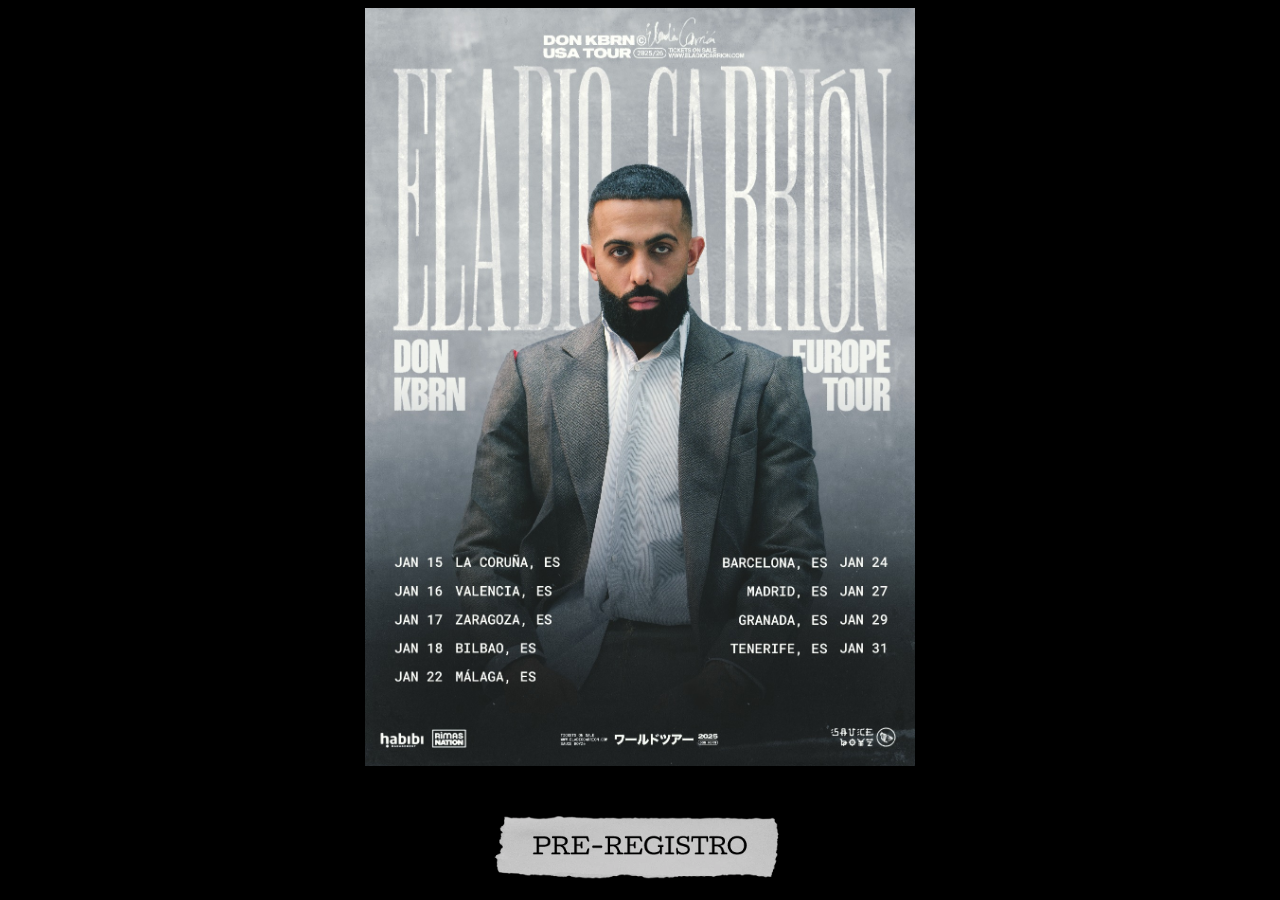
<file: index.html>
<!DOCTYPE html>
<html lang="es">
<head>
  <meta charset="UTF-8">
  <title>Nuevas Fechas Eladio Carrión España</title>
  <link rel="icon" href="Images/icono-donkbrn.png" type="image/x-icon">
  <link rel="stylesheet" href="CSS/Stylesheet3.css">
  <style>
   
  </style>
</head>
<body>

  <img src="Images/Poster.jpg" alt="Imagen de ejemplo">
<br><br>
  <a class="BotonPreRegistro" target="_blank" href="https://mailchi.mp/sfx-events/donkbron2026"><img src="Images/Pre-Registro.webp"/></a>

</body>
</html>
</file>
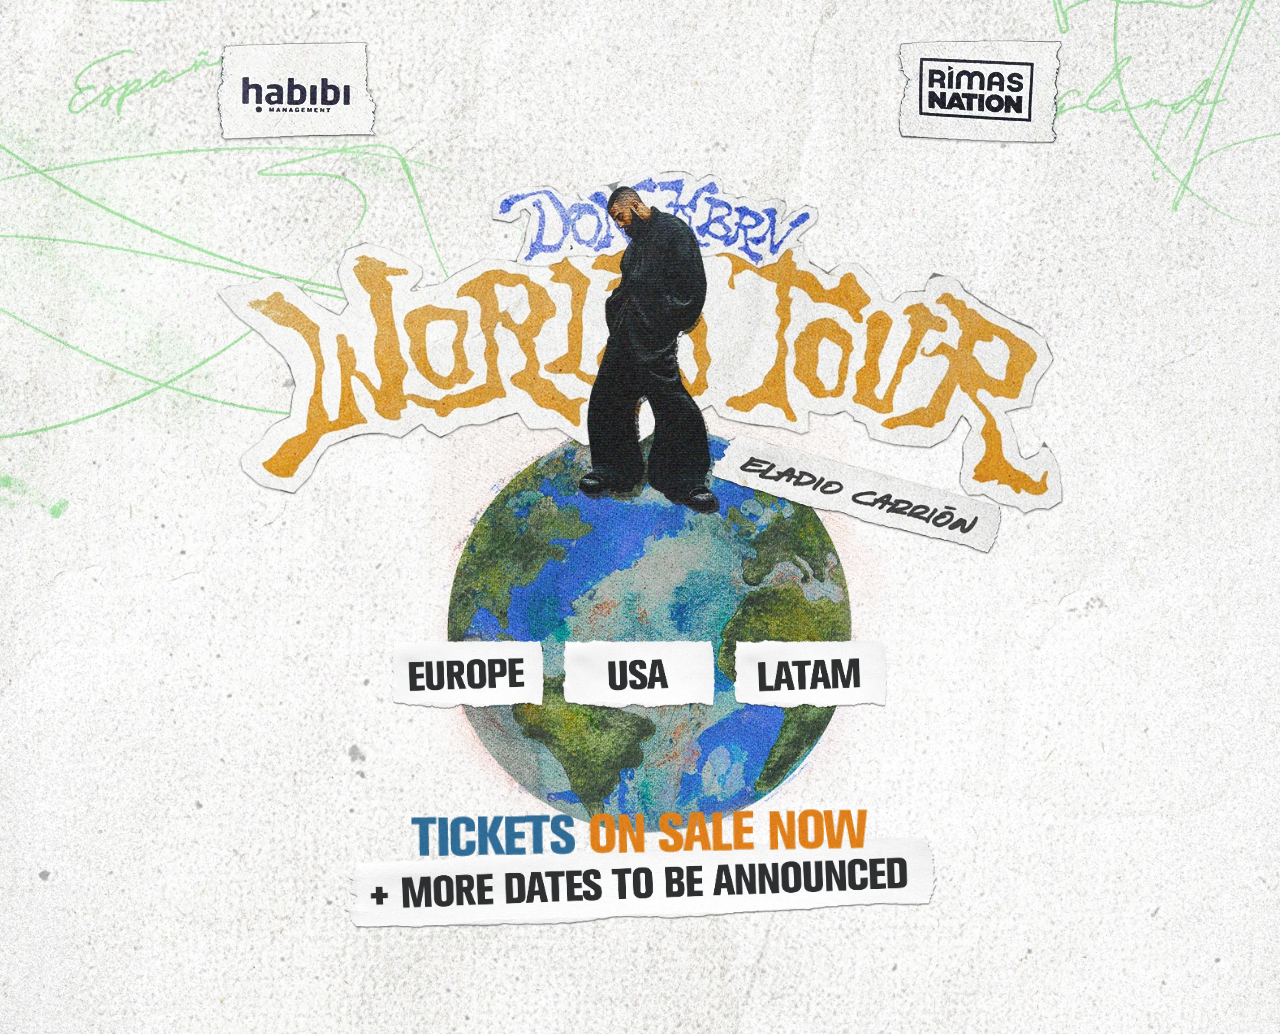
<file: old/index.html>
<!DOCTYPE html>
<html lang="es">
<head>
  <meta charset="UTF-8" />
  <meta name="viewport" content="width=device-width, initial-scale=1.0" />
  <title>Eladio Carrión | Don KBRN Tour</title>

  <link rel="stylesheet" href="CSS/stylesheet05.css">
  <link rel="icon" href="/images/DonKBRN_Favicon.png" type="image/png" />

  <meta name="description" content="Eladio Carrión - Don KBRN Tour: fechas, ciudades y detalles de los shows. ¡No te lo pierdas!" />
  <meta name="robots" content="index, follow" />

  <!-- Canonical URL -->
  <link rel="canonical" href="https://donkbrn.com/" />

  <!-- Open Graph -->
  <meta property="og:title" content="Eladio Carrión | Don KBRN Tour" />
  <meta property="og:description" content="Eladio Carrión presenta Don KBRN Tour: fechas, ciudades y detalles de los shows. ¡No te lo pierdas!" />
  <meta property="og:image" content="https://donkbrn.com/images/portada.png" />
  <meta property="og:url" content="https://donkbrn.com/" />
  <meta property="og:type" content="website" />
  <meta property="og:site_name" content="Don KBRN Tour - Eladio Carrión" />

  <!-- Twitter Card -->
  <meta name="twitter:card" content="summary_large_image" />
  <meta name="twitter:title" content="Eladio Carrión | Don KBRN Tour" />
  <meta name="twitter:description" content="Eladio Carrión presenta Don KBRN Tour: fechas, ciudades y detalles de los shows. ¡No te lo pierdas!" />
  <meta name="twitter:image" content="https://donkbrn.com/images/portada.png" />
  <meta name="twitter:url" content="https://donkbrn.com/" />

  <!-- Structured Data (JSON-LD) -->
  <script type="application/ld+json">
    {
      "@context": "https://schema.org",
      "@graph": [
        {
          "@type": "Event",
          "name": "Eladio Carrión - Don KBRN Tour - Ibiza, Spain",
          "startDate": "2025-06-17",
          "eventAttendanceMode": "https://schema.org/OfflineEventAttendanceMode",
          "location": {
            "@type": "Place",
            "name": "USHUAIA IBIZA",
            "address": {
              "@type": "PostalAddress",
              "addressLocality": "Ibiza, Spain",
              "addressCountry": ""
            }
          },
          "image": "https://donkbrn.com/images/portada.png",
          "description": "Eladio Carrión en concierto - Don KBRN Tour.",
          "url": "https://www.theushuaiaexperience.com/es/club/eventos/eladio-carrion",
          "performer": {
            "@type": "MusicGroup",
            "name": "Eladio Carrión",
            "sameAs": "https://www.instagram.com/eladiocarrion/"
          }
        },
        {
          "@type": "Event",
          "name": "Eladio Carrión - Don KBRN Tour - Barcelona, Spain",
          "startDate": "2025-06-21",
          "eventAttendanceMode": "https://schema.org/OfflineEventAttendanceMode",
          "location": {
            "@type": "Place",
            "name": "PARC DEL FORUM}",
            "address": {
              "@type": "PostalAddress",
              "addressLocality": "Barcelona, Spain, NC",
              "addressCountry": ""
            }
          },
          "image": "https://donkbrn.com/images/portada.png",
          "description": "Eladio Carrión en concierto - Don KBRN Tour.",
          "url": "https://www.sharefestival.org/entradas",
          "performer": {
            "@type": "MusicGroup",
            "name": "Eladio Carrión",
            "sameAs": "https://www.instagram.com/eladiocarrion/"
          }
        },
        {
          "@type": "Event",
          "name": "Eladio Carrión - Don KBRN Tour - Madrid, Spain",
          "startDate": "2025-06-27",
          "eventAttendanceMode": "https://schema.org/OfflineEventAttendanceMode",
          "location": {
            "@type": "Place",
            "name": "ARGANDA DEL REY",
            "address": {
              "@type": "PostalAddress",
              "addressLocality": "Madrid, Spain",
              "addressCountry": ""
            }
          },
          "image": "https://donkbrn.com/images/portada.png",
          "description": "Eladio Carrión en concierto - Don KBRN Tour.",
          "url": "https://purolatino.es/madrid/entradas/",
          "performer": {
            "@type": "MusicGroup",
            "name": "Eladio Carrión",
            "sameAs": "https://www.instagram.com/eladiocarrion/"
          }
        },
        {
          "@type": "Event",
          "name": "Eladio Carrión - Don KBRN Tour - Granada, Spain",
          "startDate": "2025-06-28",
          "eventAttendanceMode": "https://schema.org/OfflineEventAttendanceMode",
          "location": {
            "@type": "Place",
            "name": "CORTIJO DEL CONDE",
            "address": {
              "@type": "PostalAddress",
              "addressLocality": "Granada, Spain",
              "addressCountry": ""
            }
          },
          "image": "https://donkbrn.com/images/portada.png",
          "description": "Eladio Carrión en concierto - Don KBRN Tour.",
          "url": "https://www.granadalatina.es/entradas/",
          "performer": {
            "@type": "MusicGroup",
            "name": "Eladio Carrión",
            "sameAs": "https://www.instagram.com/eladiocarrion/"
          }
        },
        {
          "@type": "Event",
          "name": "Eladio Carrión - Don KBRN Tour - Tenerife, Spain",
          "startDate": "2025-06-29",
          "eventAttendanceMode": "https://schema.org/OfflineEventAttendanceMode",
          "location": {
            "@type": "Place",
            "name": "PUERTO DE LA CRUZ",
            "address": {
              "@type": "PostalAddress",
              "addressLocality": "Tenerife, Spain",
              "addressCountry": ""
            }
          },
          "image": "https://donkbrn.com/images/portada.png",
          "description": "Eladio Carrión en concierto - Don KBRN Tour.",
          "url": "https://reggaetonbeachfestival.com/es/festivales/summer/tenerife/tickets",
          "performer": {
            "@type": "MusicGroup",
            "name": "Eladio Carrión",
            "sameAs": "https://www.instagram.com/eladiocarrion/"
          }
        },
        {
          "@type": "Event",
          "name": "Eladio Carrión - Don KBRN Tour - Sevilla, Spain",
          "startDate": "2025-07-04",
          "eventAttendanceMode": "https://schema.org/OfflineEventAttendanceMode",
          "location": {
            "@type": "Place",
            "name": "ESTADIO LA CARTUJA",
            "address": {
              "@type": "PostalAddress",
              "addressLocality": "Sevilla, Spain",
              "addressCountry": ""
            }
          },
          "image": "https://donkbrn.com/images/portada.png",
          "description": "Eladio Carrión en concierto - Don KBRN Tour.",
          "url": "https://purolatino.es/sevilla/entradas/",
          "performer": {
            "@type": "MusicGroup",
            "name": "Eladio Carrión",
            "sameAs": "https://www.instagram.com/eladiocarrion/"
          }
        },
        {
          "@type": "Event",
          "name": "Eladio Carrión - Don KBRN Tour - Benidor, Spain",
          "startDate": "2025-07-05",
          "eventAttendanceMode": "https://schema.org/OfflineEventAttendanceMode",
          "location": {
            "@type": "Place",
            "name": "POLIDEPORTIVO GUILLERMO AMOR",
            "address": {
              "@type": "PostalAddress",
              "addressLocality": "Benidorm, Spain",
              "addressCountry": ""
            }
          },
          "image": "https://donkbrn.com/images/portada.png",
          "description": "Eladio Carrión en concierto - Don KBRN Tour.",
          "url": "https://reggaetonbeachfestival.com/es/festivales/summer/benidorm/tickets",
          "performer": {
            "@type": "MusicGroup",
            "name": "Eladio Carrión",
            "sameAs": "https://www.instagram.com/eladiocarrion/"
          }
        },
        {
          "@type": "Event",
          "name": "Eladio Carrión - Don KBRN Tour - Charlotte, NC",
          "startDate": "2025-08-27",
          "eventAttendanceMode": "https://schema.org/OfflineEventAttendanceMode",
          "location": {
            "@type": "Place",
            "name": "SKYLA CREDIT UNION AMPHITHEATRE ",
            "address": {
              "@type": "PostalAddress",
              "addressLocality": "Charlotte, NC",
              "addressCountry": "US"
            }
          },
          "image": "https://donkbrn.com/images/portada.png",
          "description": "Eladio Carrión en concierto - Don KBRN Tour.",
          "url": "https://www.ticketmaster.com/event/2D006296FAA87CFB",
          "performer": {
            "@type": "MusicGroup",
            "name": "Eladio Carrión",
            "sameAs": "https://www.instagram.com/eladiocarrion/"
          }
        },
        {
          "@type": "Event",
          "name": "Eladio Carrión - Don KBRN Tour - Washington, DC",
          "startDate": "2025-08-28",
          "eventAttendanceMode": "https://schema.org/OfflineEventAttendanceMode",
          "location": {
            "@type": "Place",
            "name": "THE THEATER AT MGM NATIONAL HARBOR ",
            "address": {
              "@type": "PostalAddress",
              "addressLocality": "Washington, DC",
              "addressCountry": "US"
            }
          },
          "image": "https://donkbrn.com/images/portada.png",
          "description": "Eladio Carrión en concierto - Don KBRN Tour.",
          "url": "https://www.ticketmaster.com/event/15006296F779482C",
          "performer": {
            "@type": "MusicGroup",
            "name": "Eladio Carrión",
            "sameAs": "https://www.instagram.com/eladiocarrion/"
          }
        },
        {
          "@type": "Event",
          "name": "Eladio Carrión - Don KBRN Tour - Philadelphia, PA",
          "startDate": "2025-08-30",
          "eventAttendanceMode": "https://schema.org/OfflineEventAttendanceMode",
          "location": {
            "@type": "Place",
            "name": "THE MET",
            "address": {
              "@type": "PostalAddress",
              "addressLocality": "Philadelphia, PA",
              "addressCountry": "US"
            }
          },
          "image": "https://donkbrn.com/images/portada.png",
          "description": "Eladio Carrión en concierto - Don KBRN Tour.",
          "url": "https://www.ticketmaster.com/event/02006296F0A76FE8",
          "performer": {
            "@type": "MusicGroup",
            "name": "Eladio Carrión",
            "sameAs": "https://www.instagram.com/eladiocarrion/"
          }
        },
        {
          "@type": "Event",
          "name": "Eladio Carrión - Don KBRN Tour - Bridgeport, CT",
          "startDate": "2025-08-31",
          "eventAttendanceMode": "https://schema.org/OfflineEventAttendanceMode",
          "location": {
            "@type": "Place",
            "name": "HARTFORD HEALTHCARE AMPHITHEATER",
            "address": {
              "@type": "PostalAddress",
              "addressLocality": "Bridgeport, CT",
              "addressCountry": "US"
            }
          },
          "image": "https://donkbrn.com/images/portada.png",
          "description": "Eladio Carrión en concierto - Don KBRN Tour.",
          "url": "https://www.ticketmaster.com/event/1D00629613673679",
          "performer": {
            "@type": "MusicGroup",
            "name": "Eladio Carrión",
            "sameAs": "https://www.instagram.com/eladiocarrion/"
          }
        },
        {
          "@type": "Event",
          "name": "Eladio Carrión - Don KBRN Tour - Boston, MA",
          "startDate": "2025-09-03",
          "eventAttendanceMode": "https://schema.org/OfflineEventAttendanceMode",
          "location": {
            "@type": "Place",
            "name": "MGM MUSIC HALL AT FENWAY",
            "address": {
              "@type": "PostalAddress",
              "addressLocality": "Boston, MA",
              "addressCountry": "US"
            }
          },
          "image": "https://donkbrn.com/images/portada.png",
          "description": "Eladio Carrión en concierto - Don KBRN Tour.",
          "url": "https://www.ticketmaster.com/event/010062969C3B5851",
          "performer": {
            "@type": "MusicGroup",
            "name": "Eladio Carrión",
            "sameAs": "https://www.instagram.com/eladiocarrion/"
          }
        },
        {
          "@type": "Event",
          "name": "Eladio Carrión - Don KBRN Tour - New York, NY",
          "startDate": "2025-09-05",
          "eventAttendanceMode": "https://schema.org/OfflineEventAttendanceMode",
          "location": {
            "@type": "Place",
            "name": "BARCLAYS CENTER ",
            "address": {
              "@type": "PostalAddress",
              "addressLocality": "New York, NY",
              "addressCountry": "US"
            }
          },
          "image": "https://donkbrn.com/images/portada.png",
          "description": "Eladio Carrión en concierto - Don KBRN Tour.",
          "url": "https://www.ticketmaster.com/event/30006296FA1C5E5B",
          "performer": {
            "@type": "MusicGroup",
            "name": "Eladio Carrión",
            "sameAs": "https://www.instagram.com/eladiocarrion/"
          }
        },
        {
          "@type": "Event",
          "name": "Eladio Carrión - Don KBRN Tour - Chicago, IL",
          "startDate": "2025-09-07",
          "eventAttendanceMode": "https://schema.org/OfflineEventAttendanceMode",
          "location": {
            "@type": "Place",
            "name": "ROSEMONT THEATRE",
            "address": {
              "@type": "PostalAddress",
              "addressLocality": "Chicago, IL",
              "addressCountry": "US"
            }
          },
          "image": "https://donkbrn.com/images/portada.png",
          "description": "Eladio Carrión en concierto - Don KBRN Tour.",
          "url": "https://www.ticketmaster.com/event/04006297917C1244",
          "performer": {
            "@type": "MusicGroup",
            "name": "Eladio Carrión",
            "sameAs": "https://www.instagram.com/eladiocarrion/"
          }
        },
        {
          "@type": "Event",
          "name": "Eladio Carrión - Don KBRN Tour - Atlanta, GA",
          "startDate": "2025-09-09",
          "eventAttendanceMode": "https://schema.org/OfflineEventAttendanceMode",
          "location": {
            "@type": "Place",
            "name": "COCA COLA ROXY",
            "address": {
              "@type": "PostalAddress",
              "addressLocality": "Atlanta, GA",
              "addressCountry": "US"
            }
          },
          "image": "https://donkbrn.com/images/portada.png",
          "description": "Eladio Carrión en concierto - Don KBRN Tour.",
          "url": "https://www.ticketmaster.com/event/0E006296A1CD319C",
          "performer": {
            "@type": "MusicGroup",
            "name": "Eladio Carrión",
            "sameAs": "https://www.instagram.com/eladiocarrion/"
          }
        },
        {
          "@type": "Event",
          "name": "Eladio Carrión - Don KBRN Tour - Orlando, FL",
          "startDate": "2025-09-12",
          "eventAttendanceMode": "https://schema.org/OfflineEventAttendanceMode",
          "location": {
            "@type": "Place",
            "name": "KIA CENTER",
            "address": {
              "@type": "PostalAddress",
              "addressLocality": "Orlando, FL",
              "addressCountry": "US"
            }
          },
          "image": "https://donkbrn.com/images/portada.png",
          "description": "Eladio Carrión en concierto - Don KBRN Tour.",
          "url": "https://www.ticketmaster.com/event/220062979D6C142F",
          "performer": {
            "@type": "MusicGroup",
            "name": "Eladio Carrión",
            "sameAs": "https://www.instagram.com/eladiocarrion/"
          }
        },
        {
          "@type": "Event",
          "name": "Eladio Carrión - Don KBRN Tour - Miami, FL",
          "startDate": "2025-09-13",
          "eventAttendanceMode": "https://schema.org/OfflineEventAttendanceMode",
          "location": {
            "@type": "Place",
            "name": "KASEYA CENTER",
            "address": {
              "@type": "PostalAddress",
              "addressLocality": "Miami, FL",
              "addressCountry": "US"
            }
          },
          "image": "https://donkbrn.com/images/portada.png",
          "description": "Eladio Carrión en concierto - Don KBRN Tour.",
          "url": "https://www.ticketmaster.com/event/0D006296FED83B68",
          "performer": {
            "@type": "MusicGroup",
            "name": "Eladio Carrión",
            "sameAs": "https://www.instagram.com/eladiocarrion/"
          }
        },
        {
          "@type": "Event",
          "name": "Eladio Carrión - Don KBRN Tour - Houston, TX",
          "startDate": "2025-09-17",
          "eventAttendanceMode": "https://schema.org/OfflineEventAttendanceMode",
          "location": {
            "@type": "Place",
            "name": "713 MUSIC HALL",
            "address": {
              "@type": "PostalAddress",
              "addressLocality": "Houston, TX",
              "addressCountry": "US"
            }
          },
          "image": "https://donkbrn.com/images/portada.png",
          "description": "Eladio Carrión en concierto - Don KBRN Tour.",
          "url": "https://www.ticketmaster.com/event/3A006297CD5C538F",
          "performer": {
            "@type": "MusicGroup",
            "name": "Eladio Carrión",
            "sameAs": "https://www.instagram.com/eladiocarrion/"
          }
        },
        {
          "@type": "Event",
          "name": "Eladio Carrión - Don KBRN Tour - Dallas, TX",
          "startDate": "2025-09-18",
          "eventAttendanceMode": "https://schema.org/OfflineEventAttendanceMode",
          "location": {
            "@type": "Place",
            "name": "THE PAVILION AT TOYOTA MUSIC FACTORY",
            "address": {
              "@type": "PostalAddress",
              "addressLocality": "Dallas, TX",
              "addressCountry": "US"
            }
          },
          "image": "https://donkbrn.com/images/portada.png",
          "description": "Eladio Carrión en concierto - Don KBRN Tour.",
          "url": "https://www.ticketmaster.com/event/0C006297CE7C39F7",
          "performer": {
            "@type": "MusicGroup",
            "name": "Eladio Carrión",
            "sameAs": "https://www.instagram.com/eladiocarrion/"
          }
        },
        {
          "@type": "Event",
          "name": "Eladio Carrión - Don KBRN Tour - Denver, CO",
          "startDate": "2025-09-20",
          "eventAttendanceMode": "https://schema.org/OfflineEventAttendanceMode",
          "location": {
            "@type": "Place",
            "name": "FILLMORE AUDITORIUM",
            "address": {
              "@type": "PostalAddress",
              "addressLocality": "Denver, CO",
              "addressCountry": "US"
            }
          },
          "image": "https://donkbrn.com/images/portada.png",
          "description": "Eladio Carrión en concierto - Don KBRN Tour.",
          "url": "https://www.ticketmaster.com/event/1E006296DE5241A8",
          "performer": {
            "@type": "MusicGroup",
            "name": "Eladio Carrión",
            "sameAs": "https://www.instagram.com/eladiocarrion/"
          }
        },
        {
          "@type": "Event",
          "name": "Eladio Carrión - Don KBRN Tour - San Jose, CA",
          "startDate": "2025-09-24",
          "eventAttendanceMode": "https://schema.org/OfflineEventAttendanceMode",
          "location": {
            "@type": "Place",
            "name": "SAN JOSE CIVIC",
            "address": {
              "@type": "PostalAddress",
              "addressLocality": "San Jose, CA",
              "addressCountry": "US"
            }
          },
          "image": "https://donkbrn.com/images/portada.png",
          "description": "Eladio Carrión en concierto - Don KBRN Tour.",
          "url": "https://www.ticketmaster.com/event/1C00629581C51986",
          "performer": {
            "@type": "MusicGroup",
            "name": "Eladio Carrión",
            "sameAs": "https://www.instagram.com/eladiocarrion/"
          }
        },
        {
          "@type": "Event",
          "name": "Eladio Carrión - Don KBRN Tour - San Diego, CA",
          "startDate": "2025-09-26",
          "eventAttendanceMode": "https://schema.org/OfflineEventAttendanceMode",
          "location": {
            "@type": "Place",
            "name": "CAL COAST CREDIT UNION OPEN AIR THEATRE",
            "address": {
              "@type": "PostalAddress",
              "addressLocality": "San Diego, CA",
              "addressCountry": "US"
            }
          },
          "image": "https://donkbrn.com/images/portada.png",
          "description": "Eladio Carrión en concierto - Don KBRN Tour.",
          "url": "https://www.ticketmaster.com/event/0A0062968EB72A0D",
          "performer": {
            "@type": "MusicGroup",
            "name": "Eladio Carrión",
            "sameAs": "https://www.instagram.com/eladiocarrion/"
          }
        },
        {
          "@type": "Event",
          "name": "Eladio Carrión - Don KBRN Tour - Los Angeles, CA",
          "startDate": "2025-09-27",
          "eventAttendanceMode": "https://schema.org/OfflineEventAttendanceMode",
          "location": {
            "@type": "Place",
            "name": "YOUTUBE THEATER",
            "address": {
              "@type": "PostalAddress",
              "addressLocality": "Los Angeles, CA",
              "addressCountry": "US"
            }
          },
          "image": "https://donkbrn.com/images/portada.png",
          "description": "Eladio Carrión en concierto - Don KBRN Tour.",
          "url": "https://www.ticketmaster.com/event/0A00628EC2BA4696",
          "performer": {
            "@type": "MusicGroup",
            "name": "Eladio Carrión",
            "sameAs": "https://www.instagram.com/eladiocarrion/"
          }
        },


        {
          "@type": "Event",
          "name": "Eladio Carrión - Don KBRN Tour - Guatemala City, Guatemala",
          "startDate": "2025-10-02",
          "eventAttendanceMode": "https://schema.org/OfflineEventAttendanceMode",
          "location": {
            "@type": "Place",
            "name": "EXPLANADA FUTECA",
            "address": {
              "@type": "PostalAddress",
              "addressLocality": "Guatemala City, Guatemala",
              "addressCountry": ""
            }
          },
          "image": "https://donkbrn.com/images/portada.png",
          "description": "Eladio Carrión en concierto - Don KBRN Tour.",
          "url": "https://weeztix.toffolo.studio/livesales/?hash=12790-Cayenne1173",
          "performer": {
            "@type": "MusicGroup",
            "name": "Eladio Carrión",
            "sameAs": "https://www.instagram.com/eladiocarrion/"
          }
        },
        {
          "@type": "Event",
          "name": "Eladio Carrión - Don KBRN Tour - San José, Costa Rica",
          "startDate": "2025-10-03",
          "eventAttendanceMode": "https://schema.org/OfflineEventAttendanceMode",
          "location": {
            "@type": "Place",
            "name": "PARQUE VIVA",
            "address": {
              "@type": "PostalAddress",
              "addressLocality": "San José, Costa Rica",
              "addressCountry": ""
            }
          },
          "image": "https://donkbrn.com/images/portada.png",
          "description": "Eladio Carrión en concierto - Don KBRN Tour.",
          "url": "https://www.eticket.cr/eventos.aspx?idartista=1224",
          "performer": {
            "@type": "MusicGroup",
            "name": "Eladio Carrión",
            "sameAs": "https://www.instagram.com/eladiocarrion/"
          }
        },
        {
          "@type": "Event",
          "name": "Eladio Carrión - Don KBRN Tour - Panama City, Panama",
          "startDate": "2025-10-04",
          "eventAttendanceMode": "https://schema.org/OfflineEventAttendanceMode",
          "location": {
            "@type": "Place",
            "name": "PLAZA AMADOR",
            "address": {
              "@type": "PostalAddress",
              "addressLocality": "Panama City, Panama",
              "addressCountry": ""
            }
          },
          "image": "https://donkbrn.com/images/portada.png",
          "description": "Eladio Carrión en concierto - Don KBRN Tour.",
          "url": "https://panatickets.boletosenlinea.events/eventperformances.asp?evt=2189",
          "performer": {
            "@type": "MusicGroup",
            "name": "Eladio Carrión",
            "sameAs": "https://www.instagram.com/eladiocarrion/"
          }
        },
        {
          "@type": "Event",
          "name": "Eladio Carrión - Don KBRN Tour - Bogotá, Colombia",
          "startDate": "2025-10-10",
          "eventAttendanceMode": "https://schema.org/OfflineEventAttendanceMode",
          "location": {
            "@type": "Place",
            "name": "MOVISTAR ARENA",
            "address": {
              "@type": "PostalAddress",
              "addressLocality": "Bogotá, Colombia",
              "addressCountry": ""
            }
          },
          "image": "https://donkbrn.com/images/portada.png",
          "description": "Eladio Carrión en concierto - Don KBRN Tour.",
          "url": "https://tuboleta.com/es/eventos/eladio-carrion-don-kbrn-world-tour-bogota",
          "performer": {
            "@type": "MusicGroup",
            "name": "Eladio Carrión",
            "sameAs": "https://www.instagram.com/eladiocarrion/"
          }
        },
        {
          "@type": "Event",
          "name": "Eladio Carrión - Don KBRN Tour - Cali, Colombia",
          "startDate": "2025-10-11",
          "eventAttendanceMode": "https://schema.org/OfflineEventAttendanceMode",
          "location": {
            "@type": "Place",
            "name": "DIAMANTE BEISBOL",
            "address": {
              "@type": "PostalAddress",
              "addressLocality": "Cali, Colombia",
              "addressCountry": ""
            }
          },
          "image": "https://donkbrn.com/images/portada.png",
          "description": "Eladio Carrión en concierto - Don KBRN Tour.",
          "url": "https://tuboleta.com/es/eventos/eladio-carrion-don-kbrn-world-tour-cali",
          "performer": {
            "@type": "MusicGroup",
            "name": "Eladio Carrión",
            "sameAs": "https://www.instagram.com/eladiocarrion/"
          }
        },
        {
          "@type": "Event",
          "name": "Eladio Carrión - Don KBRN Tour - Medellín, Colombia",
          "startDate": "2025-10-12",
          "eventAttendanceMode": "https://schema.org/OfflineEventAttendanceMode",
          "location": {
            "@type": "Place",
            "name": "DIAMANTE BEISBOL",
            "address": {
              "@type": "PostalAddress",
              "addressLocality": "Medellín, Colombia",
              "addressCountry": ""
            }
          },
          "image": "https://donkbrn.com/images/portada.png",
          "description": "Eladio Carrión en concierto - Don KBRN Tour.",
          "url": "https://tuboleta.com/es/eventos/eladio-carrion-don-kbrn-world-tour-medellin",
          "performer": {
            "@type": "MusicGroup",
            "name": "Eladio Carrión",
            "sameAs": "https://www.instagram.com/eladiocarrion/"
          }
        },
        {
          "@type": "Event",
          "name": "Eladio Carrión - Don KBRN Tour - Quito, Ecuador",
          "startDate": "2025-10-15",
          "eventAttendanceMode": "https://schema.org/OfflineEventAttendanceMode",
          "location": {
            "@type": "Place",
            "name": "COLISEO RUMIÑAHUI",
            "address": {
              "@type": "PostalAddress",
              "addressLocality": "Quito, EcuadoR",
              "addressCountry": ""
            }
          },
          "image": "https://donkbrn.com/images/portada.png",
          "description": "Eladio Carrión en concierto - Don KBRN Tour.",
          "url": "https://sale.ticketshow.com.ec/rps/synopsis.aspx?evento=8808&nombreEvento=Eladio_Carrion_-_Quito_2025_",
          "performer": {
            "@type": "MusicGroup",
            "name": "Eladio Carrión",
            "sameAs": "https://www.instagram.com/eladiocarrion/"
          }
        },
        {
          "@type": "Event",
          "name": "Eladio Carrión - Don KBRN Tour - Guayaquil, Ecuador",
          "startDate": "2025-10-16",
          "eventAttendanceMode": "https://schema.org/OfflineEventAttendanceMode",
          "location": {
            "@type": "Place",
            "name": "COLISEO VOLTAIRE",
            "address": {
              "@type": "PostalAddress",
              "addressLocality": "Guayaquil, Ecuador",
              "addressCountry": ""
            }
          },
          "image": "https://donkbrn.com/images/portada.png",
          "description": "Eladio Carrión en concierto - Don KBRN Tour.",
          "url": "https://www.ticketshow.com.ec/evento/Eladio-Carrion---Guayaquil-Guayaquil",
          "performer": {
            "@type": "MusicGroup",
            "name": "Eladio Carrión",
            "sameAs": "https://www.instagram.com/eladiocarrion/"
          }
        },
        {
          "@type": "Event",
          "name": "Eladio Carrión - Don KBRN Tour - Lima, Peru",
          "startDate": "2025-10-18",
          "eventAttendanceMode": "https://schema.org/OfflineEventAttendanceMode",
          "location": {
            "@type": "Place",
            "name": "COSTA 21",
            "address": {
              "@type": "PostalAddress",
              "addressLocality": "Lima, Peru",
              "addressCountry": ""
            }
          },
          "image": "https://donkbrn.com/images/portada.png",
          "description": "Eladio Carrión en concierto - Don KBRN Tour.",
          "url": "https://www.teleticket.com.pe/eladio-carrion",
          "performer": {
            "@type": "MusicGroup",
            "name": "Eladio Carrión",
            "sameAs": "https://www.instagram.com/eladiocarrion/"
          }
        },
        {
          "@type": "Event",
          "name": "Eladio Carrión - Don KBRN Tour - Asunción, Paraguay",
          "startDate": "2025-10-25",
          "eventAttendanceMode": "https://schema.org/OfflineEventAttendanceMode",
          "location": {
            "@type": "Place",
            "name": "JOCKEY CLUB",
            "address": {
              "@type": "PostalAddress",
              "addressLocality": "Asunción, Paraguay",
              "addressCountry": ""
            }
          },
          "image": "https://donkbrn.com/images/portada.png",
          "description": "Eladio Carrión en concierto - Don KBRN Tour.",
          "url": "https://ticketea.com.py/events/eladio-don-kbrn-world-tour-paraguay-2025",
          "performer": {
            "@type": "MusicGroup",
            "name": "Eladio Carrión",
            "sameAs": "https://www.instagram.com/eladiocarrion/"
          }
        },
        {
          "@type": "Event",
          "name": "Eladio Carrión - Don KBRN Tour - Santiago, Chile",
          "startDate": "2025-10-27",
          "eventAttendanceMode": "https://schema.org/OfflineEventAttendanceMode",
          "location": {
            "@type": "Place",
            "name": "MOVISTAR ARENA",
            "address": {
              "@type": "PostalAddress",
              "addressLocality": "Santiago, Chile",
              "addressCountry": ""
            }
          },
          "image": "https://donkbrn.com/images/portada.png",
          "description": "Eladio Carrión en concierto - Don KBRN Tour.",
          "url": "https://www.puntoticket.com/eladio-carrion",
          "performer": {
            "@type": "MusicGroup",
            "name": "Eladio Carrión",
            "sameAs": "https://www.instagram.com/eladiocarrion/"
          }
        },
        {
          "@type": "Event",
          "name": "Eladio Carrión - Don KBRN Tour - Buenos Aires, Argentina",
          "startDate": "2025-10-30",
          "eventAttendanceMode": "https://schema.org/OfflineEventAttendanceMode",
          "location": {
            "@type": "Place",
            "name": "MOVISTAR ARENA",
            "address": {
              "@type": "PostalAddress",
              "addressLocality": "Buenos Aires, Argentina",
              "addressCountry": ""
            }
          },
          "image": "https://donkbrn.com/images/portada.png",
          "description": "Eladio Carrión en concierto - Don KBRN Tour.",
          "url": "https://www.movistararena.com.ar/show/fc9e607d-645c-4692-a676-9a63d9a68be3/",
          "performer": {
            "@type": "MusicGroup",
            "name": "Eladio Carrión",
            "sameAs": "https://www.instagram.com/eladiocarrion/"
          }
        },
        {
          "@type": "Event",
          "name": "Eladio Carrión - Don KBRN Tour - Mérida, Mexico",
          "startDate": "2026-02-5",
          "eventAttendanceMode": "https://schema.org/OfflineEventAttendanceMode",
          "location": {
            "@type": "Place",
            "name": "FORO GNP",
            "address": {
              "@type": "PostalAddress",
              "addressLocality": "Mérida, Mexico",
              "addressCountry": ""
            }
          },
          "image": "https://donkbrn.com/images/portada.png",
          "description": "Eladio Carrión en concierto - Don KBRN Tour.",
          "url": "https://www.eticket.mx/masinformacion.aspx?idevento=33852",
          "performer": {
            "@type": "MusicGroup",
            "name": "Eladio Carrión",
            "sameAs": "https://www.instagram.com/eladiocarrion/"
          }
        },
        {
          "@type": "Event",
          "name": "Eladio Carrión - Don KBRN Tour - Monterrey, Mexico",
          "startDate": "2026-02-7",
          "eventAttendanceMode": "https://schema.org/OfflineEventAttendanceMode",
          "location": {
            "@type": "Place",
            "name": "ARENA MONTERREY",
            "address": {
              "@type": "PostalAddress",
              "addressLocality": "Monterrey, Mexico",
              "addressCountry": ""
            }
          },
          "image": "https://donkbrn.com/images/portada.png",
          "description": "Eladio Carrión en concierto - Don KBRN Tour.",
          "url": "https://web2.superboletos.com/SuperBoletos/landing-evento?event_id=w30Z5CZ7Tavmsxt6-_5hWA",
          "performer": {
            "@type": "MusicGroup",
            "name": "Eladio Carrión",
            "sameAs": "https://www.instagram.com/eladiocarrion/"
          }
        },
        {
          "@type": "Event",
          "name": "Eladio Carrión - Don KBRN Tour - Guadalajara, Mexico",
          "startDate": "2026-02-11",
          "eventAttendanceMode": "https://schema.org/OfflineEventAttendanceMode",
          "location": {
            "@type": "Place",
            "name": "ARENA VFG",
            "address": {
              "@type": "PostalAddress",
              "addressLocality": "Guadalajara, Mexico",
              "addressCountry": ""
            }
          },
          "image": "https://donkbrn.com/images/portada.png",
          "description": "Eladio Carrión en concierto - Don KBRN Tour.",
          "url": "https://www.ticketmaster.com.mx/eladio-carrion-zapopan-11-02-2026/event/1400629099B109C1",
          "performer": {
            "@type": "MusicGroup",
            "name": "Eladio Carrión",
            "sameAs": "https://www.instagram.com/eladiocarrion/"
          }
        },
        {
          "@type": "Event",
          "name": "Eladio Carrión - Don KBRN Tour - Mexico City, Mexico",
          "startDate": "2026-02-14",
          "eventAttendanceMode": "https://schema.org/OfflineEventAttendanceMode",
          "location": {
            "@type": "Place",
            "name": "PALACIO DE LOS DEPORTES",
            "address": {
              "@type": "PostalAddress",
              "addressLocality": "Mexico City, Mexico",
              "addressCountry": ""
            }
          },
          "image": "https://donkbrn.com/images/portada.png",
          "description": "Eladio Carrión en concierto - Don KBRN Tour.",
          "url": "https://www.ticketmaster.com.mx/event/14006290B0391521",
          "performer": {
            "@type": "MusicGroup",
            "name": "Eladio Carrión",
            "sameAs": "https://www.instagram.com/eladiocarrion/"
          }
        }
      ]
    }
  </script>

  <!-- Google tag (gtag.js) -->
<script async src="https://www.googletagmanager.com/gtag/js?id=G-ERM95FL2CG"></script>
<script>
  window.dataLayer = window.dataLayer || [];
  function gtag(){dataLayer.push(arguments);}
  gtag('js', new Date());

  gtag('config', 'G-ERM95FL2CG');
</script>

<!-- Meta Pixel Code -->
<script>
  !function(f,b,e,v,n,t,s)
  {if(f.fbq)return;n=f.fbq=function(){n.callMethod?
  n.callMethod.apply(n,arguments):n.queue.push(arguments)};
  if(!f._fbq)f._fbq=n;n.push=n;n.loaded=!0;n.version='2.0';
  n.queue=[];t=b.createElement(e);t.async=!0;
  t.src=v;s=b.getElementsByTagName(e)[0];
  s.parentNode.insertBefore(t,s)}(window, document,'script',
  'https://connect.facebook.net/en_US/fbevents.js');
  fbq('init', '1834142557432618');
  fbq('track', 'PageView');
  </script>
  <noscript><img height="1" width="1" style="display:none"
  src="https://www.facebook.com/tr?id=1834142557432618&ev=PageView&noscript=1"
  /></noscript>
  <!-- End Meta Pixel Code -->

  <!-- TikTok Pixel Code Start -->
<script>
  !function (w, d, t) {
    w.TiktokAnalyticsObject=t;var ttq=w[t]=w[t]||[];ttq.methods=["page","track","identify","instances","debug","on","off","once","ready","alias","group","enableCookie","disableCookie","holdConsent","revokeConsent","grantConsent"],ttq.setAndDefer=function(t,e){t[e]=function(){t.push([e].concat(Array.prototype.slice.call(arguments,0)))}};for(var i=0;i<ttq.methods.length;i++)ttq.setAndDefer(ttq,ttq.methods[i]);ttq.instance=function(t){for(
  var e=ttq._i[t]||[],n=0;n<ttq.methods.length;n++)ttq.setAndDefer(e,ttq.methods[n]);return e},ttq.load=function(e,n){var r="https://analytics.tiktok.com/i18n/pixel/events.js",o=n&&n.partner;ttq._i=ttq._i||{},ttq._i[e]=[],ttq._i[e]._u=r,ttq._t=ttq._t||{},ttq._t[e]=+new Date,ttq._o=ttq._o||{},ttq._o[e]=n||{};n=document.createElement("script")
  ;n.type="text/javascript",n.async=!0,n.src=r+"?sdkid="+e+"&lib="+t;e=document.getElementsByTagName("script")[0];e.parentNode.insertBefore(n,e)};
  
  
    ttq.load('D07NPTJC77UF1HSAJPJG');
    ttq.page();
  }(window, document, 'ttq');
  </script>
  <!-- TikTok Pixel Code End -->


</head>
<body>
  <div class="container">
     <div class="maxwidthcolumn">
        <!-- Fila 1 - dos columnas con imágenes -->
        <div class="row rowlogos">
           <div class="columnlogos">
              <img src="images/DonKBRN_HabibiLogo.webp" alt="Habibi Management" />
           </div>
           <div class="columnlogos">
              <img src="images/DonKBRN_RimasLogo.webp" alt="Rimas Nation" />
           </div>
        </div>
        <div style="height:2vh"></div>
        <!-- Fila 2 - imagen centrada -->
        <div class="row">
           <img src="images/DonKBRN_Eladio.webp" alt="Don KBRN World Tour" />
        </div>
        <!-- Fila 3 -->
        <div class="row rowdates">
           <div class="RegionesGira">
             <div class="BotonRegionGira"> <a onclick="mostrarSeccion('ContenedorEurope')"><img src="images/DonKBRN_EuropeBtn.webp"/></a> </div>
              <div class="BotonRegionGira"> <a onclick="mostrarSeccion('ContenedorUSA')"><img src="images/DonKBRN_USABtn.webp"/></a> </div>
              <div class="BotonRegionGira"> <a onclick="mostrarSeccion('ContenedorLatam')"><img src="images/DonKBRN_LatamBtn.webp"/></a> </div>
           </div>
           <div style="height:7vh"></div>

          <div id="ContenedorEurope" class="seccion">
              <!-- Inicio Fecha Concierto -->
              <div class="FilaFechaConcierto">
                 <div class="FondoCiudad">
                    <div class="FechaConcierto">JUN 17</div>
                    <div class="CiudadConcierto"> Ibiza, Spain</div>
                 </div>
                 <div class="BotonSoldOut"><img src="images/SoldOut.webp"/>
                 </div>
              </div>
              <!-- Fin Fecha Concierto -->
                <!-- Inicio Fecha Concierto -->
              <div class="FilaFechaConcierto">
                 <div class="FondoCiudad">
                    <div class="FechaConcierto">JUN 21</div>
                    <div class="CiudadConcierto"> Barcelona, Spain</div>
                 </div>
                 <div class="BotonSoldOut"><img src="images/SoldOut.webp"/>
                 </div>
              </div>
              <!-- Fin Fecha Concierto -->
                <!-- Inicio Fecha Concierto -->
              <div class="FilaFechaConcierto">
                 <div class="FondoCiudad">
                    <div class="FechaConcierto">JUN 27</div>
                    <div class="CiudadConcierto"> Madrid, Spain</div>
                 </div>
                 <div class="BotonSoldOut"><img src="images/SoldOut.webp"/>
                 </div>
              </div>
              <!-- Fin Fecha Concierto -->
                <!-- Inicio Fecha Concierto -->
              <div class="FilaFechaConcierto">
                 <div class="FondoCiudad">
                    <div class="FechaConcierto">JUN 28</div>
                    <div class="CiudadConcierto"> Granada, Spain</div>
                 </div>
                 <div class="BotonSoldOut"><img src="images/SoldOut.webp"/>
                 </div>
              </div>
              <!-- Fin Fecha Concierto -->
                  <!-- Inicio Fecha Concierto -->
              <div class="FilaFechaConcierto">
                 <div class="FondoCiudad">
                    <div class="FechaConcierto">JUN 29</div>
                    <div class="CiudadConcierto"> Tenerife, Spain</div>
                 </div>
                 <div class="BotonSoldOut"><img src="images/SoldOut.webp"/>
                 </div>
              </div>
              <!-- Fin Fecha Concierto -->
               <!-- Inicio Fecha Concierto -->
              <div class="FilaFechaConcierto">
                 <div class="FondoCiudad">
                    <div class="FechaConcierto">JUL 4</div>
                    <div class="CiudadConcierto"> Sevilla, Spain</div>
                 </div>
                 <div class="BotonSoldOut"><img src="images/SoldOut.webp"/>
                 </div>
              </div>
              <!-- Fin Fecha Concierto -->
               <!-- Inicio Fecha Concierto -->
              <div class="FilaFechaConcierto">
                 <div class="FondoCiudad">
                    <div class="FechaConcierto">JUL 5</div>
                    <div class="CiudadConcierto"> Benidorm, Spain</div>
                 </div>
                 <div class="BotonSoldOut"><img src="images/SoldOut.webp"/>
                 </div>
              </div>
              <!-- Fin Fecha Concierto -->
               <!-- Inicio Fecha Concierto -->
              <div class="FilaFechaConcierto">
                 <div class="FondoCiudad">
                    <div class="FechaConcierto">JAN 15</div>
                    <div class="CiudadConcierto"> La Coruña, Spain</div>
                 </div>
                 <div class="BotonCompra"><a class="imagen-enlace" href="https://mailchi.mp/sfx-events/donkbron2026" target="_blank" data-nombre="LaCorunaEnero"><img src="images/DonKBRN_Tickets_Btn.webp"/></a>
                 </div>
              </div>
              <!-- Fin Fecha Concierto -->
                <!-- Inicio Fecha Concierto -->
              <div class="FilaFechaConcierto">
                 <div class="FondoCiudad">
                    <div class="FechaConcierto">JAN 16</div>
                    <div class="CiudadConcierto"> Valencia, Spain</div>
                 </div>
                 <div class="BotonCompra"><a class="imagen-enlace" href="https://mailchi.mp/sfx-events/donkbron2026" target="_blank" data-nombre="ValenciaEnero"><img src="images/DonKBRN_Tickets_Btn.webp"/></a>
                 </div>
              </div>
              <!-- Fin Fecha Concierto -->
               <!-- Inicio Fecha Concierto -->
              <div class="FilaFechaConcierto">
                 <div class="FondoCiudad">
                    <div class="FechaConcierto">JAN 17</div>
                    <div class="CiudadConcierto"> Zaragoza, Spain</div>
                 </div>
                 <div class="BotonCompra"><a class="imagen-enlace" href="https://mailchi.mp/sfx-events/donkbron2026" target="_blank" data-nombre="ZaragozaEnero"><img src="images/DonKBRN_Tickets_Btn.webp"/></a>
                 </div>
              </div>
              <!-- Fin Fecha Concierto -->
               <!-- Inicio Fecha Concierto -->
              <div class="FilaFechaConcierto">
                 <div class="FondoCiudad">
                    <div class="FechaConcierto">JAN 18</div>
                    <div class="CiudadConcierto"> Bilbao, Spain</div>
                 </div>
                 <div class="BotonCompra"><a class="imagen-enlace" href="https://mailchi.mp/sfx-events/donkbron2026" target="_blank" data-nombre="BilboaEnero"><img src="images/DonKBRN_Tickets_Btn.webp"/></a>
                 </div>
              </div>
              <!-- Fin Fecha Concierto -->
               <!-- Inicio Fecha Concierto -->
              <div class="FilaFechaConcierto">
                 <div class="FondoCiudad">
                    <div class="FechaConcierto">JAN 22</div>
                    <div class="CiudadConcierto"> Málaga, Spain</div>
                 </div>
                 <div class="BotonCompra"><a class="imagen-enlace" href="https://mailchi.mp/sfx-events/donkbron2026" target="_blank" data-nombre="MalagaEnero"><img src="images/DonKBRN_Tickets_Btn.webp"/></a>
                 </div>
              </div>
              <!-- Fin Fecha Concierto -->
                <!-- Inicio Fecha Concierto -->
              <div class="FilaFechaConcierto">
                 <div class="FondoCiudad">
                    <div class="FechaConcierto">JAN 24</div>
                    <div class="CiudadConcierto"> Barcelona, Spain</div>
                 </div>
                 <div class="BotonCompra"><a class="imagen-enlace" href="https://mailchi.mp/sfx-events/donkbron2026" target="_blank" data-nombre="BarcelonaEnero"><img src="images/DonKBRN_Tickets_Btn.webp"/></a>
                 </div>
              </div>
              <!-- Fin Fecha Concierto -->
                <!-- Inicio Fecha Concierto -->
              <div class="FilaFechaConcierto">
                 <div class="FondoCiudad">
                    <div class="FechaConcierto">JAN 27</div>
                    <div class="CiudadConcierto"> Madrid, Spain</div>
                 </div>
                 <div class="BotonCompra"><a class="imagen-enlace" href="https://mailchi.mp/sfx-events/donkbron2026" target="_blank" data-nombre="MadridEnero"><img src="images/DonKBRN_Tickets_Btn.webp"/></a>
                 </div>
              </div>
              <!-- Fin Fecha Concierto -->
               <!-- Inicio Fecha Concierto -->
              <div class="FilaFechaConcierto">
                 <div class="FondoCiudad">
                    <div class="FechaConcierto">JAN 29</div>
                    <div class="CiudadConcierto"> Granada, Spain</div>
                 </div>
                 <div class="BotonCompra"><a class="imagen-enlace" href="https://mailchi.mp/sfx-events/donkbron2026" target="_blank" data-nombre="GranadaEnero"><img src="images/DonKBRN_Tickets_Btn.webp"/></a>
                 </div>
              </div>
              <!-- Fin Fecha Concierto -->
               <!-- Inicio Fecha Concierto -->
              <div class="FilaFechaConcierto">
                 <div class="FondoCiudad">
                    <div class="FechaConcierto">JAN 31</div>
                    <div class="CiudadConcierto"> Tenerife, Spain</div>
                 </div>
                 <div class="BotonCompra"><a class="imagen-enlace" href="https://mailchi.mp/sfx-events/donkbron2026" target="_blank" data-nombre="TenerifeEnero"><img src="images/DonKBRN_Tickets_Btn.webp"/></a>
                 </div>
              </div>
              <!-- Fin Fecha Concierto -->

               </div>

           <div id="ContenedorUSA" class="seccion">
              <!-- Inicio Fecha Concierto -->
              <div class="FilaFechaConcierto">
                 <div class="FondoCiudad">
                    <div class="FechaConcierto">AUG 27</div>
                    <div class="CiudadConcierto"> Charlotte, NC</div>
                 </div>
                 <div class="BotonCompra"><a class="imagen-enlace" href="https://www.ticketmaster.com/event/2D006296FAA87CFB" target="_blank" data-nombre="Charlotte"><img src="images/DonKBRN_Tickets_Btn.webp"/></a>
                 </div>
              </div>
              <!-- Fin Fecha Concierto -->
              <!-- Inicio Fecha Concierto -->
              <div class="FilaFechaConcierto">
                 <div class="FondoCiudad">
                    <div class="FechaConcierto">AUG 28</div>
                    <div class="CiudadConcierto"> Washington, DC</div>
                 </div>
                 <div class="BotonCompra"><a class="imagen-enlace" href="https://www.ticketmaster.com/event/15006296F779482C" target="_blank" data-nombre="Washington"><img src="images/DonKBRN_Tickets_Btn.webp"/></a>
                 </div>
              </div>
              <!-- Fin Fecha Concierto -->
              <!-- Inicio Fecha Concierto -->
              <div class="FilaFechaConcierto">
                 <div class="FondoCiudad">
                    <div class="FechaConcierto">AUG 30</div>
                    <div class="CiudadConcierto"> Philadelphia, PA</div>
                 </div>
                 <div class="BotonCompra"><a class="imagen-enlace" href="https://www.ticketmaster.com/event/02006296F0A76FE8" target="_blank" data-nombre="Philadelhpia"><img src="images/DonKBRN_Tickets_Btn.webp"/></a>
                 </div>
              </div>
              <!-- Fin Fecha Concierto -->
              <!-- Inicio Fecha Concierto -->
              <div class="FilaFechaConcierto">
                 <div class="FondoCiudad">
                    <div class="FechaConcierto">AUG 31</div>
                    <div class="CiudadConcierto"> Bridgeport, CT</div>
                 </div>
                 <div class="BotonCompra"><a class="imagen-enlace" href="https://www.ticketmaster.com/event/1D00629613673679" target="_blank" data-nombre="Bridgeport"><img src="images/DonKBRN_Tickets_Btn.webp"/></a>
                 </div>
              </div>
              <!-- Fin Fecha Concierto -->
              <!-- Inicio Fecha Concierto -->
              <div class="FilaFechaConcierto">
                 <div class="FondoCiudad">
                    <div class="FechaConcierto">SEP 3</div>
                    <div class="CiudadConcierto"> Boston, MA</div>
                 </div>
                 <div class="BotonCompra"><a class="imagen-enlace" href="https://www.ticketmaster.com/event/010062969C3B5851" target="_blank" data-nombre="Boston"><img src="images/DonKBRN_Tickets_Btn.webp"/></a>
                 </div>
              </div>
              <!-- Fin Fecha Concierto -->
              <!-- Inicio Fecha Concierto -->
              <div class="FilaFechaConcierto">
                 <div class="FondoCiudad">
                    <div class="FechaConcierto">SEP 5</div>
                    <div class="CiudadConcierto"> New York, NY</div>
                 </div>
                 <div class="BotonCompra"><a class="imagen-enlace" href="https://www.ticketmaster.com/event/30006296FA1C5E5B" target="_blank" data-nombre="NewYork"><img src="images/DonKBRN_Tickets_Btn.webp"/></a>
                 </div>
              </div>
              <!-- Fin Fecha Concierto -->
              <!-- Inicio Fecha Concierto -->
              <div class="FilaFechaConcierto">
                 <div class="FondoCiudad">
                    <div class="FechaConcierto">SEP 7</div>
                    <div class="CiudadConcierto"> Chicago, IL</div>
                 </div>
                 <div class="BotonCompra"><a class="imagen-enlace" href="https://www.ticketmaster.com/event/04006297917C1244" target="_blank" data-nombre="Chicago"><img src="images/DonKBRN_Tickets_Btn.webp"/></a>
                 </div>
              </div>
              <!-- Fin Fecha Concierto -->
              <!-- Inicio Fecha Concierto -->
              <div class="FilaFechaConcierto">
                 <div class="FondoCiudad">
                    <div class="FechaConcierto">SEP 9</div>
                    <div class="CiudadConcierto"> Atlanta, GA</div>
                 </div>
                 <div class="BotonCompra"><a class="imagen-enlace" href="https://www.ticketmaster.com/event/0E006296A1CD319C" target="_blank" data-nombre="Atlanta"><img src="images/DonKBRN_Tickets_Btn.webp"/></a>
                 </div>
              </div>
              <!-- Fin Fecha Concierto -->
              <!-- Inicio Fecha Concierto -->
              <div class="FilaFechaConcierto">
                 <div class="FondoCiudad">
                    <div class="FechaConcierto">SEP 12</div>
                    <div class="CiudadConcierto"> Orlando, FL</div>
                 </div>
                 <div class="BotonCompra"><a class="imagen-enlace" href="https://www.ticketmaster.com/event/220062979D6C142F" target="_blank" data-nombre="Orlando"><img src="images/DonKBRN_Tickets_Btn.webp"/></a>
                 </div>
              </div>
              <!-- Fin Fecha Concierto -->
              <!-- Inicio Fecha Concierto -->
              <div class="FilaFechaConcierto">
                 <div class="FondoCiudad">
                    <div class="FechaConcierto">SEP 13</div>
                    <div class="CiudadConcierto"> Miami, FL</div>
                 </div>
                 <div class="BotonCompra"><a class="imagen-enlace" href="https://www.ticketmaster.com/event/0D006296FED83B68" target="_blank" data-nombre="Miami"><img src="images/DonKBRN_Tickets_Btn.webp"/></a>
                 </div>
              </div>
              <!-- Fin Fecha Concierto -->
              <!-- Inicio Fecha Concierto -->
              <div class="FilaFechaConcierto">
                 <div class="FondoCiudad">
                    <div class="FechaConcierto">SEP 17</div>
                    <div class="CiudadConcierto"> Houston, TX</div>
                 </div>
                 <div class="BotonCompra"><a class="imagen-enlace" href="https://www.ticketmaster.com/event/3A006297CD5C538F" target="_blank" data-nombre="Houston"><img src="images/DonKBRN_Tickets_Btn.webp"/></a>
                 </div>
              </div>
              <!-- Fin Fecha Concierto -->
              <!-- Inicio Fecha Concierto -->
              <div class="FilaFechaConcierto">
                 <div class="FondoCiudad">
                    <div class="FechaConcierto">SEP 18</div>
                    <div class="CiudadConcierto"> Dallas, TX</div>
                 </div>
                 <div class="BotonCompra"><a class="imagen-enlace" href="https://www.ticketmaster.com/event/0C006297CE7C39F7" target="_blank" data-nombre="Dallas"><img src="images/DonKBRN_Tickets_Btn.webp"/></a>
                 </div>
              </div>
              <!-- Fin Fecha Concierto -->
              <!-- Inicio Fecha Concierto -->
              <div class="FilaFechaConcierto">
                 <div class="FondoCiudad">
                    <div class="FechaConcierto">SEP 20</div>
                    <div class="CiudadConcierto"> Denver, CO</div>
                 </div>
                 <div class="BotonCompra"><a class="imagen-enlace" href="https://www.ticketmaster.com/event/1E006296DE5241A8" target="_blank" data-nombre="Denver"><img src="images/DonKBRN_Tickets_Btn.webp"/></a>
                 </div>
              </div>
              <!-- Fin Fecha Concierto -->
              <!-- Inicio Fecha Concierto -->
              <div class="FilaFechaConcierto">
                 <div class="FondoCiudad">
                    <div class="FechaConcierto">SEP 24</div>
                    <div class="CiudadConcierto"> San Jose, CA</div>
                 </div>
                 <div class="BotonCompra"><a class="imagen-enlace" href="https://www.ticketmaster.com/event/1C00629581C51986" target="_blank" data-nombre="SanJoseCalifornia"><img src="images/DonKBRN_Tickets_Btn.webp"/></a>
                 </div>
              </div>
              <!-- Fin Fecha Concierto -->
              <!-- Inicio Fecha Concierto -->
              <div class="FilaFechaConcierto">
                 <div class="FondoCiudad">
                    <div class="FechaConcierto">SEP 26</div>
                    <div class="CiudadConcierto"> San Diego, CA</div>
                 </div>
                 <div class="BotonCompra"><a class="imagen-enlace" href="https://www.ticketmaster.com/event/0A0062968EB72A0D" target="_blank" data-nombre="SanDiego"><img src="images/DonKBRN_Tickets_Btn.webp"/></a>
                 </div>
              </div>
              <!-- Fin Fecha Concierto -->
              <!-- Inicio Fecha Concierto -->
              <div class="FilaFechaConcierto">
                 <div class="FondoCiudad">
                    <div class="FechaConcierto">SEP 27</div>
                    <div class="CiudadConcierto"> Los Angeles, CA</div>
                 </div>
                 <div class="BotonCompra"><a class="imagen-enlace" href="https://www.ticketmaster.com/event/0A00628EC2BA4696" target="_blank" data-nombre="LosAngeles"><img src="images/DonKBRN_Tickets_Btn.webp"/></a>
                 </div>
              </div>
              <!-- Fin Fecha Concierto -->
           </div>
           <div id="ContenedorLatam" class="seccion">
              <!-- Inicio Fecha Concierto -->
              <div class="FilaFechaConcierto">
                 <div class="FondoCiudad">
                    <div class="FechaConcierto">OCT 2</div>
                    <div class="CiudadConcierto"> Guatemala City, Guatemala</div>
                 </div>
                 <div class="BotonCompra"><a class="imagen-enlace" href="https://www.ticketasa.gt/events/eladio_carri%c3%b3n/" target="_blank" data-nombre="GuatemalaCity"><img src="images/DonKBRN_Tickets_Btn.webp"/></a>
                 </div>
              </div>
              <!-- Fin Fecha Concierto -->
              <!-- Inicio Fecha Concierto -->
              <div class="FilaFechaConcierto">
                 <div class="FondoCiudad">
                    <div class="FechaConcierto">OCT 3</div>
                    <div class="CiudadConcierto"> San José, Costa Rica</div>
                 </div>
                 <div class="BotonCompra"><a class="imagen-enlace" href="https://www.eticket.cr/eventos.aspx?idartista=1224" target="_blank" data-nombre="SanJoseCostaRica"><img src="images/DonKBRN_Tickets_Btn.webp"/></a>
                 </div>
              </div>
              <!-- Fin Fecha Concierto -->
              <!-- Inicio Fecha Concierto -->
              <div class="FilaFechaConcierto">
                 <div class="FondoCiudad">
                    <div class="FechaConcierto">OCT 4</div>
                    <div class="CiudadConcierto"> Panamá City, Panamá</div>
                 </div>
                 <div class="BotonCompra"><a class="imagen-enlace" href="https://panatickets.boletosenlinea.events/eventperformances.asp?evt=2189" target="_blank" data-nombre="PanamaCity"><img src="images/DonKBRN_Tickets_Btn.webp"/></a>
                 </div>
              </div>
              <!-- Fin Fecha Concierto -->
              <!-- Inicio Fecha Concierto -->
              <div class="FilaFechaConcierto">
                 <div class="FondoCiudad">
                    <div class="FechaConcierto">OCT 10</div>
                    <div class="CiudadConcierto"> Bogotá, Colombia</div>
                 </div>
                 <div class="BotonCompra"><a class="imagen-enlace" href="https://tuboleta.com/es/eventos/eladio-carrion-don-kbrn-world-tour-bogota" target="_blank" data-nombre="Bogota"><img src="images/DonKBRN_Tickets_Btn.webp"/></a>
                 </div>
              </div>
              <!-- Fin Fecha Concierto -->
              <!-- Inicio Fecha Concierto -->
              <div class="FilaFechaConcierto">
                 <div class="FondoCiudad">
                    <div class="FechaConcierto">OCT 11</div>
                    <div class="CiudadConcierto"> Cali, Colombia</div>
                 </div>
                 <div class="BotonCompra"><a class="imagen-enlace" href="https://tuboleta.com/es/eventos/eladio-carrion-don-kbrn-world-tour-cali" target="_blank" data-nombre="Cali"><img src="images/DonKBRN_Tickets_Btn.webp"/></a>
                 </div>
              </div>
              <!-- Fin Fecha Concierto -->
              <!-- Inicio Fecha Concierto -->
              <div class="FilaFechaConcierto">
                 <div class="FondoCiudad">
                    <div class="FechaConcierto">OCT 12</div>
                    <div class="CiudadConcierto"> Medellín, Colombia</div>
                 </div>
                 <div class="BotonCompra"><a class="imagen-enlace" href="https://tuboleta.com/es/eventos/eladio-carrion-don-kbrn-world-tour-medellin" target="_blank" data-nombre="Medellin"><img src="images/DonKBRN_Tickets_Btn.webp"/></a>
                 </div>
              </div>
              <!-- Fin Fecha Concierto -->
              <!-- Inicio Fecha Concierto -->
              <div class="FilaFechaConcierto">
                 <div class="FondoCiudad">
                    <div class="FechaConcierto">OCT 15</div>
                    <div class="CiudadConcierto"> Quito, Ecuador</div>
                 </div>
                 <div class="BotonCompra"><a class="imagen-enlace" href="https://sale.ticketshow.com.ec/rps/synopsis.aspx?evento=8808&nombreEvento=Eladio_Carrion_-_Quito_2025_" target="_blank" data-nombre="Quito"><img src="images/DonKBRN_Tickets_Btn.webp"/></a>
                 </div>
              </div>
              <!-- Fin Fecha Concierto -->
              <!-- Inicio Fecha Concierto -->
              <div class="FilaFechaConcierto">
                 <div class="FondoCiudad">
                    <div class="FechaConcierto">OCT 16</div>
                    <div class="CiudadConcierto"> Guayaquil, Ecuador</div>
                 </div>
                 <div class="BotonCompra"><a class="imagen-enlace" href="https://www.ticketshow.com.ec/evento/Eladio-Carrion---Guayaquil-Guayaquil" target="_blank" data-nombre="Guayaquil"><img src="images/DonKBRN_Tickets_Btn.webp"/></a>
                 </div>
              </div>
              <!-- Fin Fecha Concierto -->
              <!-- Inicio Fecha Concierto -->
              <div class="FilaFechaConcierto">
                 <div class="FondoCiudad">
                    <div class="FechaConcierto">OCT 18</div>
                    <div class="CiudadConcierto"> Lima, Perú</div>
                 </div>
                 <div class="BotonCompra"><a class="imagen-enlace" href="https://www.teleticket.com.pe/eladio-carrion" target="_blank" data-nombre="Lima"><img src="images/DonKBRN_Tickets_Btn.webp"/></a>
                 </div>
              </div>
              <!-- Fin Fecha Concierto -->
              <!-- Inicio Fecha Concierto -->
              <div class="FilaFechaConcierto">
                 <div class="FondoCiudad">
                    <div class="FechaConcierto">OCT 25</div>
                    <div class="CiudadConcierto"> Asunción, Paraguay</div>
                 </div>
                 <div class="BotonCompra"><a href=""><a class="imagen-enlace" href="https://ticketea.com.py/events/eladio-don-kbrn-world-tour-paraguay-2025" target="_blank" data-nombre="Asuncion"><img src="images/DonKBRN_Tickets_Btn.webp"/></a>
                 </div>
              </div>
              <!-- Fin Fecha Concierto -->
              <!-- Inicio Fecha Concierto -->
              <div class="FilaFechaConcierto">
                 <div class="FondoCiudad">
                    <div class="FechaConcierto">OCT 27</div>
                    <div class="CiudadConcierto"> Santiago, Chile</div>
                 </div>
                 <div class="BotonCompra"><a class="imagen-enlace" href="https://www.puntoticket.com/eladio-carrion" target="_blank" data-nombre="Santiago"><img src="images/DonKBRN_Tickets_Btn.webp"/></a>
                 </div>
              </div>
              <!-- Fin Fecha Concierto -->
              <!-- Inicio Fecha Concierto -->
              <div class="FilaFechaConcierto">
                 <div class="FondoCiudad">
                    <div class="FechaConcierto">OCT 30</div>
                    <div class="CiudadConcierto"> Buenos Aires, Argentina</div>
                 </div>
                 <div class="BotonCompra"><a class="imagen-enlace" href="https://www.movistararena.com.ar/show/fc9e607d-645c-4692-a676-9a63d9a68be3" target="_blank" data-nombre="BuenosAires"><img src="images/DonKBRN_Tickets_Btn.webp"/></a>
                 </div>
              </div>
              <!-- Fin Fecha Concierto -->

             <!-- Inicio Fecha Concierto -->
             <div class="FilaFechaConcierto">
              <div class="FondoCiudad">
                 <div class="FechaConcierto">FEB 5</div>
                 <div class="CiudadConcierto"> Mérida, México</div>
              </div>
              <div class="BotonCompra"><a class="imagen-enlace" href="https://www.eticket.mx/masinformacion.aspx?idevento=33852" target="_blank" data-nombre="Merida"><img src="images/DonKBRN_Tickets_Btn.webp"/></a>
              </div>
           </div>
           <!-- Fin Fecha Concierto -->
           <!-- Inicio Fecha Concierto -->
           <div class="FilaFechaConcierto">
              <div class="FondoCiudad">
                 <div class="FechaConcierto">FEB 7</div>
                 <div class="CiudadConcierto"> Monterrey, México</div>
              </div>
              <div class="BotonCompra"><a class="imagen-enlace" href="https://web2.superboletos.com/SuperBoletos/landing-evento?event_id=w30Z5CZ7Tavmsxt6-_5hWA" target="_blank" data-nombre="Monterrey"><img src="images/DonKBRN_Tickets_Btn.webp"/></a>
              </div>
           </div>
           <!-- Fin Fecha Concierto -->
           <!-- Inicio Fecha Concierto -->
           <div class="FilaFechaConcierto">
              <div class="FondoCiudad">
                 <div class="FechaConcierto">FEB 11</div>
                 <div class="CiudadConcierto"> Guadalajara, México</div>
              </div>
              <div class="BotonCompra"><a class="imagen-enlace" href="https://www.ticketmaster.com.mx/eladio-carrion-zapopan-11-02-2026/event/1400629099B109C1" target="_blank" data-nombre="Guadalajara"><img src="images/DonKBRN_Tickets_Btn.webp"/></a>
              </div>
           </div>
           <!-- Fin Fecha Concierto -->
           <!-- Inicio Fecha Concierto -->
           <div class="FilaFechaConcierto">
              <div class="FondoCiudad">
                 <div class="FechaConcierto">FEB 14</div>
                 <div class="CiudadConcierto"> México City, México</div>
              </div>
              <div class="BotonCompra"><a class="imagen-enlace" href="https://www.ticketmaster.com.mx/event/14006290B0391521" target="_blank" data-nombre="MexicoCity"><img src="images/DonKBRN_Tickets_Btn.webp"/></a>
              </div>
           </div>
           <!-- Fin Fecha Concierto -->
           </div>
        </div>
        <div style="height:2vh"></div>
        <!-- Fila 4 - imagen centrada -->
        <div class="row MoreDates">
          <img class="TicketsOnSale" src="images/DonKBRN_TicketsOnSaleNow.webp" alt="Tickets on sale now" />
           <img class="MoreDatesSoon" src="images/DonKBRN_MoreDates.webp" alt="More dates" />
        </div>
     </div>
     <div style="height:3vh"></div>
  </div>
  <script>
     function mostrarSeccion(id) {
       const secciones = document.querySelectorAll('.seccion');
       secciones.forEach(sec => sec.classList.remove('active'));
       
       const seccion = document.getElementById(id);
       seccion.classList.add('active');
     }
  </script>

<script>
  document.querySelectorAll("a.imagen-enlace").forEach(link => {
    link.addEventListener("click", function() {
      const nombre = this.getAttribute("data-nombre");
      gtag('event', 'click_imagen', {
        'event_category': 'interaccion',
        'event_label': nombre
      });
    });
  });
</script>


</body>


</html>
</file>
<file: CSS/Stylesheet3.css>
body {
      font-family: sans-serif;
      text-align: center;
      background-color: black;
    }
    img {
      max-width: 550px;
      width:100%;
      height: auto;
      display:block;
      margin:0 auto;
    }

    .BotonPreRegistro{
        max-width:300px;
        width:100%;
        display:block;
        margin:0 auto;
    }

    @media (max-width: 1024px) {

  img {
      max-width: 100%;
      width:100%;
    }

     .BotonPreRegistro{
        max-width:500px;
        width:100%;
        display:block;
        margin:0 auto;
    }
}
</file>
<file: old/CSS/stylesheet05.css>
/* Fuentes */
  @font-face {
      font-family: AkzidenzGrotesk;
      src: url(../fonts/AkzidenzGrotesk.woff);
 }

 @font-face {
  font-family: P22FreelyRegular;
  src: url(../fonts/P22FreelyRegular.woff);
}
 
html {
  scroll-behavior: smooth;
}

 body {
  margin: 0;
  padding: 0;
  background-color: #f2f2f2; /* Fondo de la página */
  position: relative;
  font-family: sans-serif;
}

.frame {
  position: fixed;
  top: 0;
  left: 0;
  width: 100vw;
  height: 100dvh;
  pointer-events: none;
  z-index: 10;
}

.frame img {
  position: absolute;
  z-index: 10;
}

.frame .top { 
  top: 0; 
  left: 0; 
  width: 100%; 
  height: auto;
  height: 2vw;
 }

.frame .bottom { 
  bottom: 0; 
  left: 0; 
  width: 100%; 
  height: auto; 
  height: 2vw;
}

.frame .left { 
  top: 0; 
  left: 0; 
  height: 100%; 
  width: auto;
  width: 2vw;
 }

.frame .right { 
  top: 0; 
  right: 0; 
  height: 100%; 
  width: auto; 
  width: 3vw;
}

@media (max-width: 768px) {
  .frame .top { 
    height: 4vw;
   }
  
  .frame .bottom { 
    height: 4vw;
  }
  
  .frame .left { 
    width: 4vw;
   }
  
  .frame .right {  
    width: 4vw;
  }
}

.container {
  display: flex;
  flex-direction: column;
  align-items: center;
  gap: 40px;
  position: relative;
  z-index: 1;
  background-image: url("../images/DonKBRN_Fondo.webp");
  background-size: cover;
  background-position: center;
  min-height: 100dvh;
  justify-content: center;
}

.maxwidthcolumn{
  max-width: 850px;
  display: flex;
  flex-direction: column;
  justify-content: space-between;
  padding:3vw 5vw;
}

.row {
  display: flex;
  justify-content: center;
  align-items: center;
}

.row img {
  max-width: 100%;
  width:100%;
  height: auto;
}

.rowlogos{
  flex-direction: row;
justify-content: space-between;
gap:30px;
}

.columnlogos{
  max-width:25vw;
}

.rowdates{
  margin-top:-205px;
  justify-content: space-around;
  column-gap: 20px;
  flex-direction: column;
}

.RegionesGira{
  display: flex;
  flex-direction: row;
  column-gap: 3%;
  max-width:500px;
  padding: 0 5%;
}

.BotonRegionGira{
  transition: transform 0.2s ease;
  cursor: pointer;
}

.BotonRegionGira:hover {
  transform: translateY(-4px);
}

.seccion {
  opacity: 0;
  display:none;
  width:100%;
}

.seccion.active {
  opacity: 1;
  display: block;
}


.FilaFechaConcierto{
  display: flex;
  flex-direction: row;
  width: 100%;
  align-items: stretch;
  margin: 5px 0;
}

.FondoCiudad {
  background-image: url("../images/DonKBRN_FondoFecha.webp");
  display: flex;
  flex-direction: row;
  width: 85%;
  background-position: center center;
  background-size: 100% 100%;
  padding:1px 30px;
  align-items: center;
  column-gap: 10px;
}

.FechaConcierto{
  color: #4b8cb2;
  font-family: AkzidenzGrotesk;
  font-size: 3.3vw;
  width:20%;
}

.CiudadConcierto{
  font-family: P22FreelyRegular;
  text-transform: uppercase;
  font-size: 3.3vw;
  color: #2d2f30;
  width:80%;
}

.BotonCompra{
  width:15%;
  transition: transform 0.2s ease;
}

.BotonSoldOut{
  width:15%;
  filter: grayscale(1);
}

.BotonCompra:hover {
  transform: translateX(4px);
}

.MoreDates{
  width: 70%;
  margin: 0 auto;
  display: flex;
  flex-direction: column;
  margin-top:10px;
}

.TicketsOnSale{
  width: 80% !important;
  z-index:10;
  display:block;
}

.MoreDatesSoon
{
  margin-top:-25px;
  display: block;
  z-index: 9;
}


@media (max-width: 768px) {
  .rowdates {
    margin-top:-55px;
    padding:3%;
  }

  .FilaFechaConcierto{
    align-items: center;
  }

  .FondoCiudad {
    width: 70%;
    padding:15px 10px;
  }

  .FechaConcierto{
    font-size: 5vw;
    width:27%;
  }

  .CiudadConcierto{
    font-size: 4.5vw;
    width:73%;
    line-height: 1.1em;
  }

  .BotonCompra{
    width:30%;
  }

  .MoreDatesSoon
{
  margin-top:-5px;
}

}

@media (min-width: 920px) {

  .FechaConcierto{
    font-size: 30px;
  }

  .CiudadConcierto{
    font-size: 30px;
  }
}
</file>
